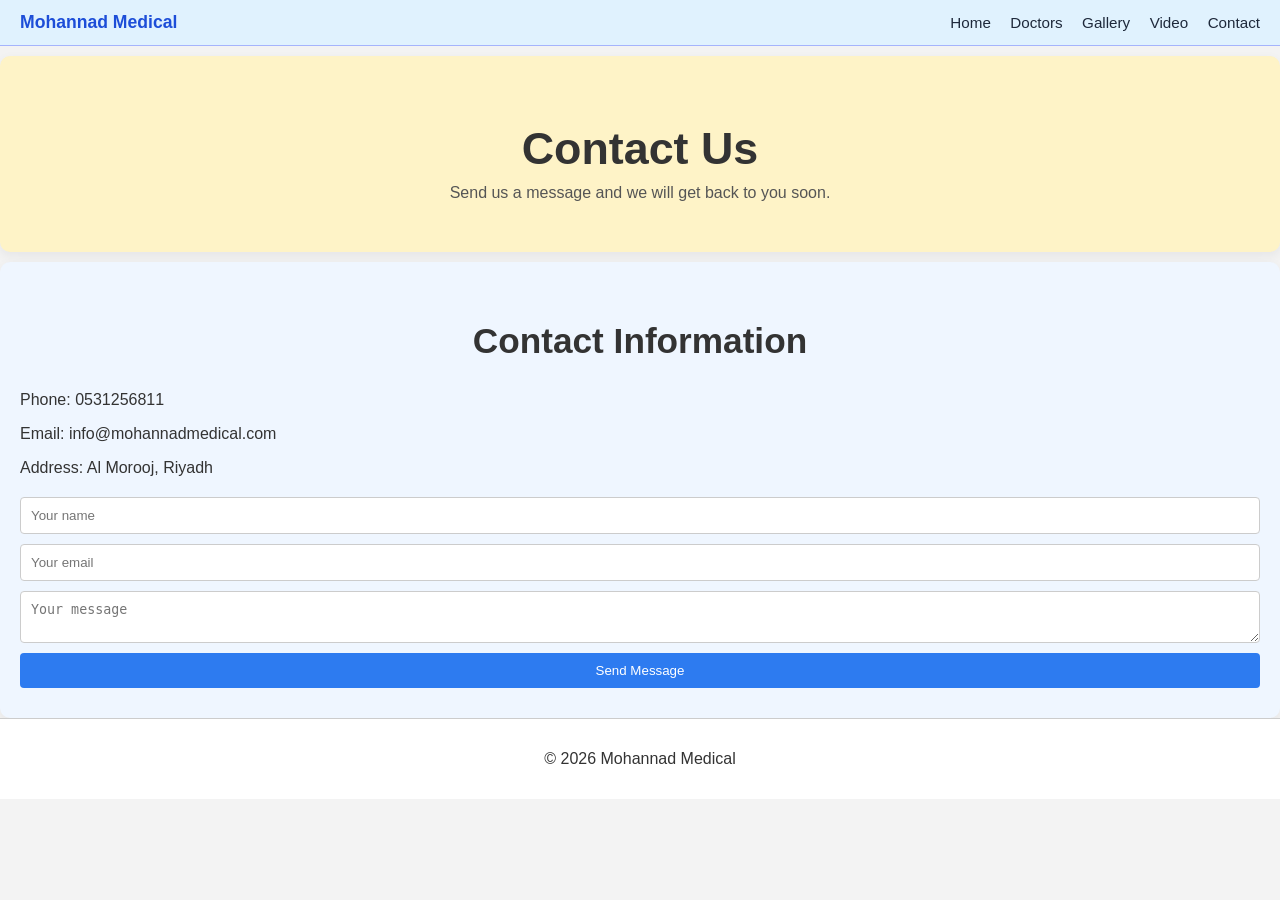
<file: medical/contact.html>
<!DOCTYPE html>
<html lang="en">
<head>
  <meta charset="UTF-8">
  <meta name="viewport" content="width=device-width, initial-scale=1.0">
  <title>Contact - Mohannad Medical</title>
  <link rel="stylesheet" href="css/style.css">
</head>
<body>
  <header>
    <div class="nav">
      <span class="logo">Mohannad Medical</span>
      <nav>
        <a href="index.html">Home</a>
        <a href="doctors.html">Doctors</a>
        <a href="gallery.html">Gallery</a>
        <a href="video.html">Video</a>
        <a href="contact.html">Contact</a>
      </nav>
    </div>
  </header>

  <section class="section hero">
    <div class="container">
      <h1>Contact Us</h1>
      <p>Send us a message and we will get back to you soon.</p>
    </div>
  </section>

  <section class="section light">
    <div class="container">
      <h2>Contact Information</h2>
      <p>Phone: 0531256811</p>
      <p>Email: info@mohannadmedical.com</p>
      <p>Address: Al Morooj, Riyadh</p>
      <form id="contactForm" class="contact-form">
        <input type="text" id="name" placeholder="Your name" required>
        <input type="email" id="email" placeholder="Your email" required>
        <textarea id="message" placeholder="Your message" required></textarea>
        <button type="submit">Send Message</button>
      </form>
    </div>
  </section>

  <footer>
    <div class="container footer-inner">
      <p>© 2026 Mohannad Medical</p>
    </div>
  </footer>
</body>
</html>
</file>
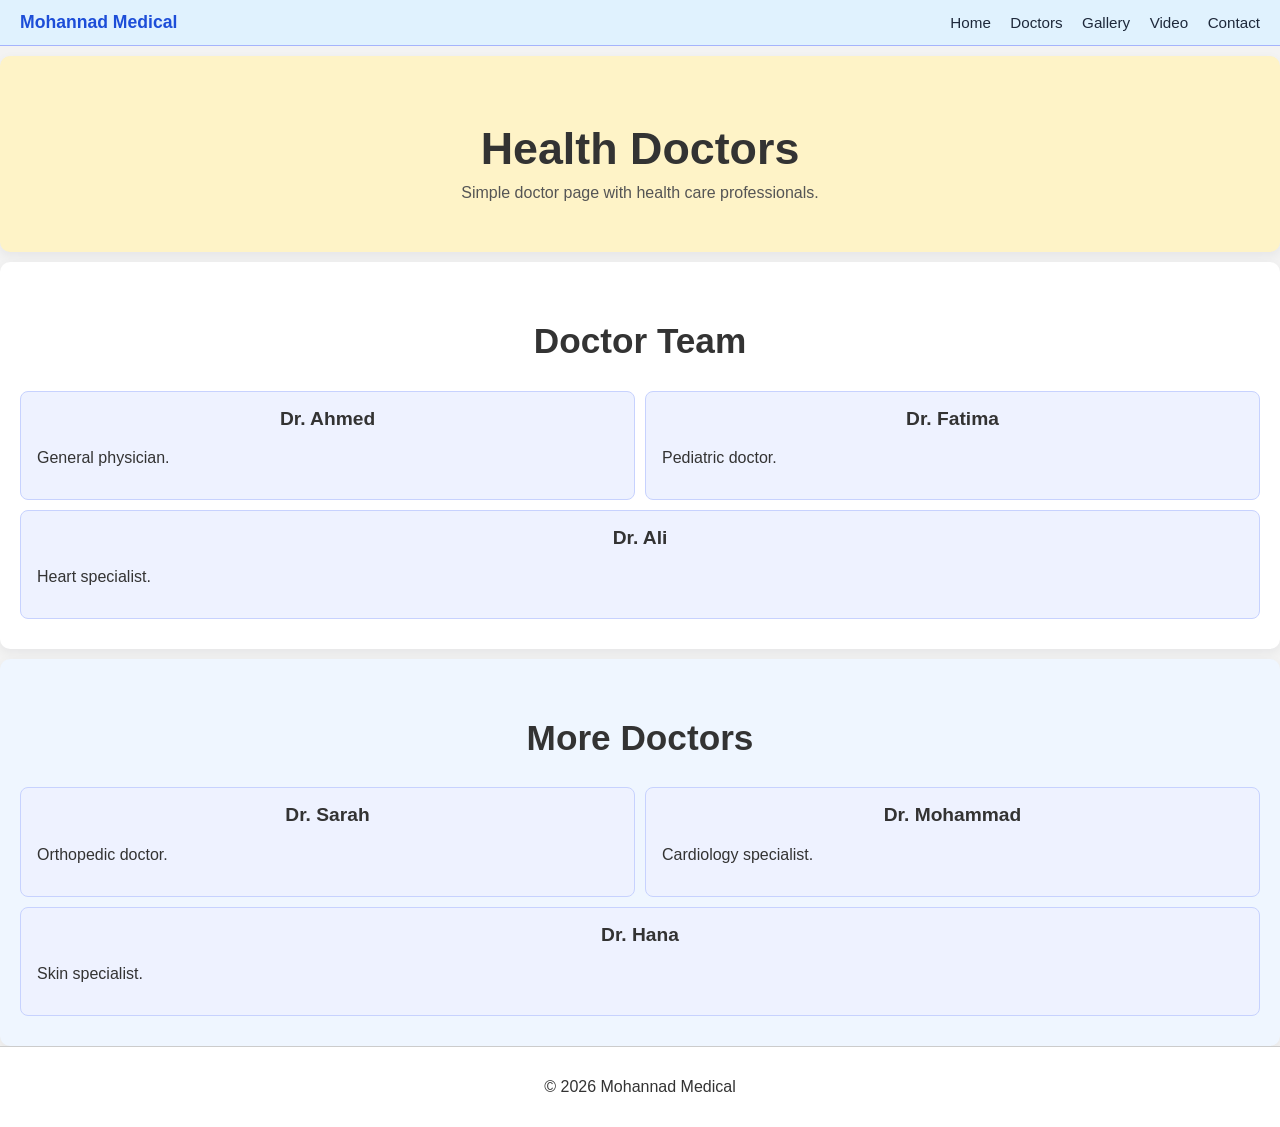
<file: medical/doctors.html>
﻿<!DOCTYPE html>
<html lang="en">
<head>
  <meta charset="UTF-8">
  <meta name="viewport" content="width=device-width, initial-scale=1.0">
  <title>Doctors - Mohannad Medical</title>
  <link rel="stylesheet" href="css/style.css">
</head>
<body>
  <header>
    <div class="nav">
      <span class="logo">Mohannad Medical</span>
      <nav>
        <a href="index.html">Home</a>
        <a href="doctors.html">Doctors</a>
        <a href="gallery.html">Gallery</a>
        <a href="video.html">Video</a>
        <a href="contact.html">Contact</a>
      </nav>
    </div>
  </header>

  <section class="section hero">
    <div class="container">
      <h1>Health Doctors</h1>
      <p>Simple doctor page with health care professionals.</p>
    </div>
  </section>

  <section class="section">
    <div class="container">
      <h2>Doctor Team</h2>
      <div class="card-row">
        <div class="card">
          <h3>Dr. Ahmed</h3>
          <p>General physician.</p>
        </div>
        <div class="card">
          <h3>Dr. Fatima</h3>
          <p>Pediatric doctor.</p>
        </div>
        <div class="card">
          <h3>Dr. Ali</h3>
          <p>Heart specialist.</p>
        </div>
      </div>
    </div>
  </section>

  <section class="section light">
    <div class="container">
      <h2>More Doctors</h2>
      <div class="card-row">
        <div class="card">
          <h3>Dr. Sarah</h3>
          <p>Orthopedic doctor.</p>
        </div>
        <div class="card">
          <h3>Dr. Mohammad</h3>
          <p>Cardiology specialist.</p>
        </div>
        <div class="card">
          <h3>Dr. Hana</h3>
          <p>Skin specialist.</p>
        </div>
      </div>
    </div>
  </section>

  <footer>
    <div class="container footer-inner">
      <p>© 2026 Mohannad Medical</p>
    </div>
  </footer>
</body>
</html>
</file>
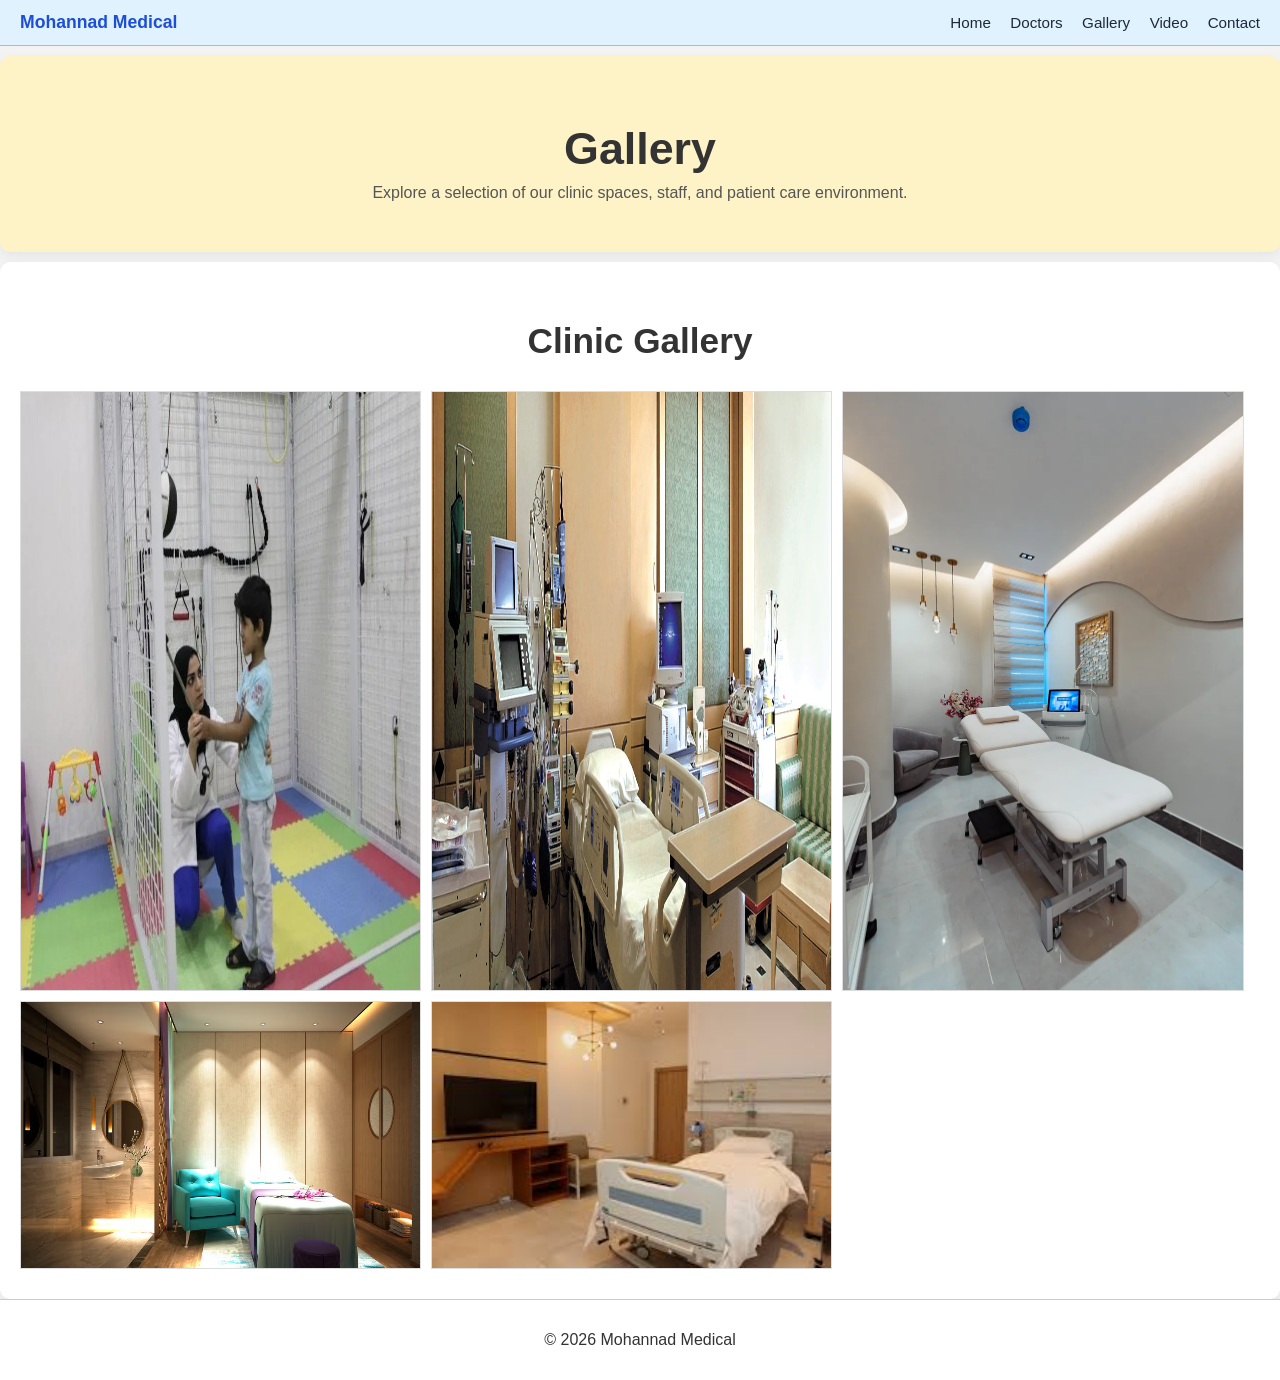
<file: medical/gallery.html>
<!DOCTYPE html>
<html lang="en">
<head>
  <meta charset="UTF-8">
  <meta name="viewport" content="width=device-width, initial-scale=1.0">
  <title>Gallery - Mohannad Medical</title>
  <link rel="stylesheet" href="css/style.css">
</head>
<body>
  <header>
    <div class="nav">
      <span class="logo">Mohannad Medical</span>
      <nav>
        <a href="index.html">Home</a>
        <a href="doctors.html">Doctors</a>
        <a href="gallery.html">Gallery</a>
        <a href="video.html">Video</a>
        <a href="contact.html">Contact</a>
      </nav>
    </div>
  </header>

  <section class="section hero">
    <div class="container">
      <h1>Gallery</h1>
      <p>Explore a selection of our clinic spaces, staff, and patient care environment.</p>
    </div>
  </section>

  <section class="section">
    <div class="container">
      <h2>Clinic Gallery</h2>
      <div class="gallery">
        <img src="clinic-5.webp" alt="Clinic interior">
        <img src="Kingdom-Hospital_007-1920x740.jpg" alt="Clinic building exterior">
        <img src="photo-1.webp" alt="Medical consultation">
        <img src="therapy-center-34.avif" alt="Therapy room">
        <img src="images.jpg" alt="Healthcare services">
      </div>
    </div>
  </section>

  <footer>
    <div class="container footer-inner">
      <p>© 2026 Mohannad Medical</p>
    </div>
  </footer>
</body>
</html>
</file>
<file: medical/css/style.css>
﻿body {
  font-family: Arial, sans-serif;
  margin: 0;
  padding: 0;
  background: #f3f3f3;
  color: #333;
}

h1,
h2,
h3 {
  text-align: center;
}

h1 {
  font-size: 2.8rem;
}

h2 {
  font-size: 2.2rem;
}

h3 {
  font-size: 1.2rem;
}

header {
  background: #e0f2fe;
  border-bottom: 1px solid #a5b4fc;
  padding: 12px 20px;
}

.nav {
  display: flex;
  justify-content: space-between;
  align-items: center;
}

.logo {
  font-weight: bold;
  font-size: 1.1rem;
  color: #1d4ed8;
}

nav a {
  margin-left: 15px;
  text-decoration: none;
  color: #1e293b;
  font-size: 0.95rem;
}

nav a:hover {
  text-decoration: underline;
}

.section {
  padding: 30px 20px;
  background: #ffffff;
  margin-top: 10px;
  border-radius: 10px;
  box-shadow: 0 4px 12px rgba(15, 23, 42, 0.06);
}

.hero {
  background: #fef3c7;
  text-align: center;
}

.hero h1 {
  margin-bottom: 10px;
}

.hero p {
  max-width: 600px;
  margin: 0 auto 20px;
  color: #555;
}

.hero-image {
  width: 100%;
  max-width: 600px;
  display: block;
  margin: 0 auto;
  border: 1px solid #ddd;
}

.card-row {
  display: flex;
  gap: 10px;
  flex-wrap: wrap;
}

.card {
  background: #eef2ff;
  border: 1px solid #c7d2fe;
  padding: 16px;
  flex: 1 1 calc(33% - 20px);
  min-width: 200px;
  border-radius: 8px;
}

.card h3 {
  margin-top: 0;
}

.light {
  background: #eff6ff;
}

.video-card {
  background: #000;
  padding: 10px;
  width: 100%;
  max-width: 820px;
  margin: 0 auto;
  border-radius: 10px;
  overflow: hidden;
}

video {
  width: 100%;
  height: auto;
  object-fit: contain;
  display: block;
}

.gallery {
  display: flex;
  flex-wrap: wrap;
  gap: 10px;
}

.gallery img {
  width: 100%;
  max-width: calc(33% - 10px);
  display: block;
  border: 1px solid #ddd;
}

.contact-form {
  margin-top: 20px;
  display: grid;
  gap: 10px;
}

.contact-form input,
.contact-form textarea {
  padding: 10px;
  border: 1px solid #ccc;
  border-radius: 4px;
  width: 100%;
  box-sizing: border-box;
}

.contact-form button {
  padding: 10px;
  border: none;
  background: #2d7bf0;
  color: white;
  cursor: pointer;
  border-radius: 4px;
}

.contact-form button:hover {
  background: #1a5ad4;
}

footer {
  background: #ffffff;
  padding: 15px 20px;
  text-align: center;
  border-top: 1px solid #ccc;
}

@media (max-width: 800px) {
  .card-row,
  .gallery {
    flex-direction: column;
  }

  .gallery img {
    max-width: 100%;
  }
}
</file>
